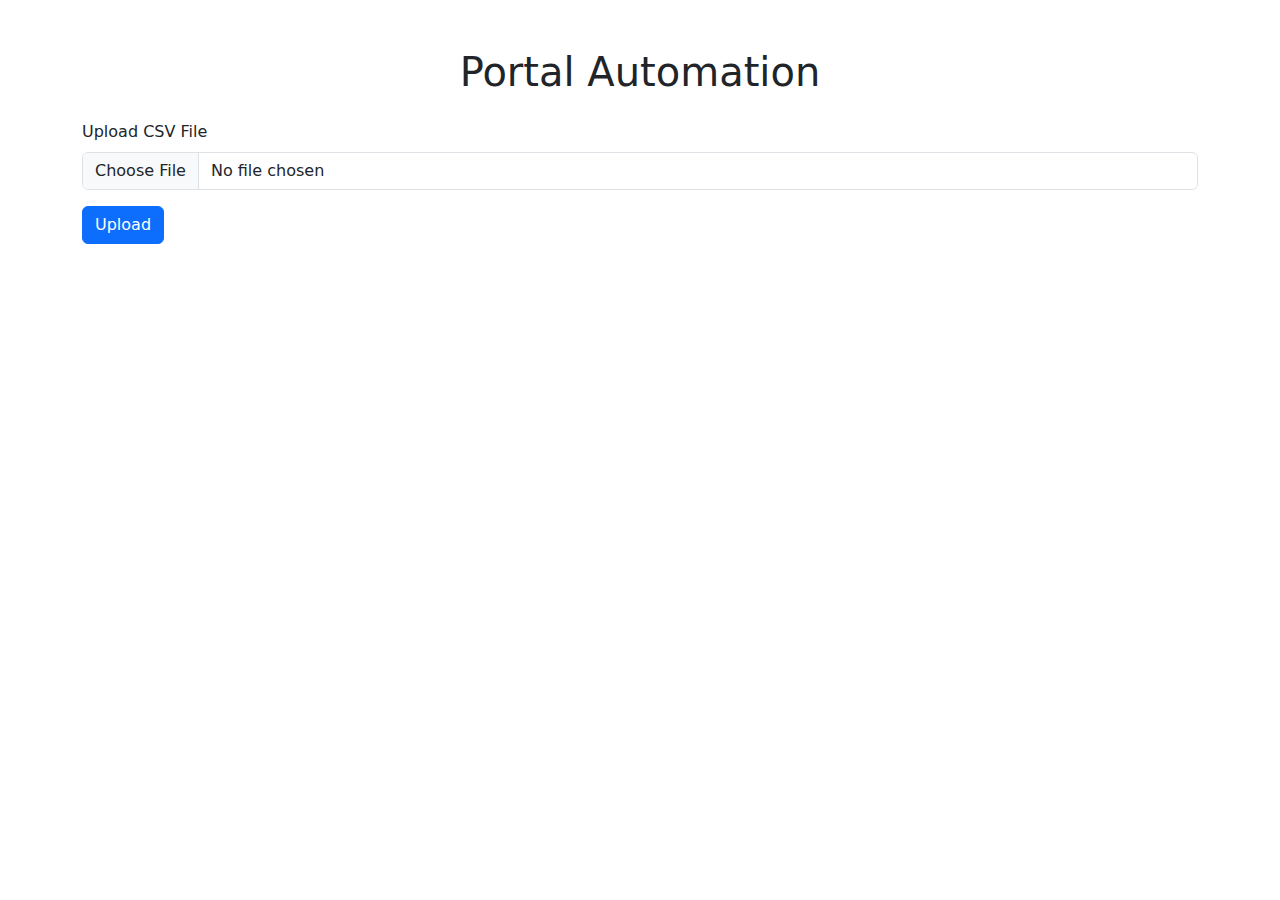
<file: templates/index.html>
<!DOCTYPE html>
<html lang="en">
<head>
    <meta charset="UTF-8">
    <meta name="viewport" content="width=device-width, initial-scale=1.0">
    <title>Portal Automation</title>
    <link rel="stylesheet" href="https://cdn.jsdelivr.net/npm/bootstrap@5.3.0/dist/css/bootstrap.min.css">
</head>
<body>
    <div class="container mt-5">
        <h1 class="text-center">Portal Automation</h1>
        <form action="/upload" method="post" enctype="multipart/form-data" class="mt-4">
            <div class="mb-3">
                <label for="file" class="form-label">Upload CSV File</label>
                <input type="file" class="form-control" id="file" name="file" required>
            </div>
            <button type="submit" class="btn btn-primary">Upload</button>
        </form>
    </div>
</body>
</html>
</file>
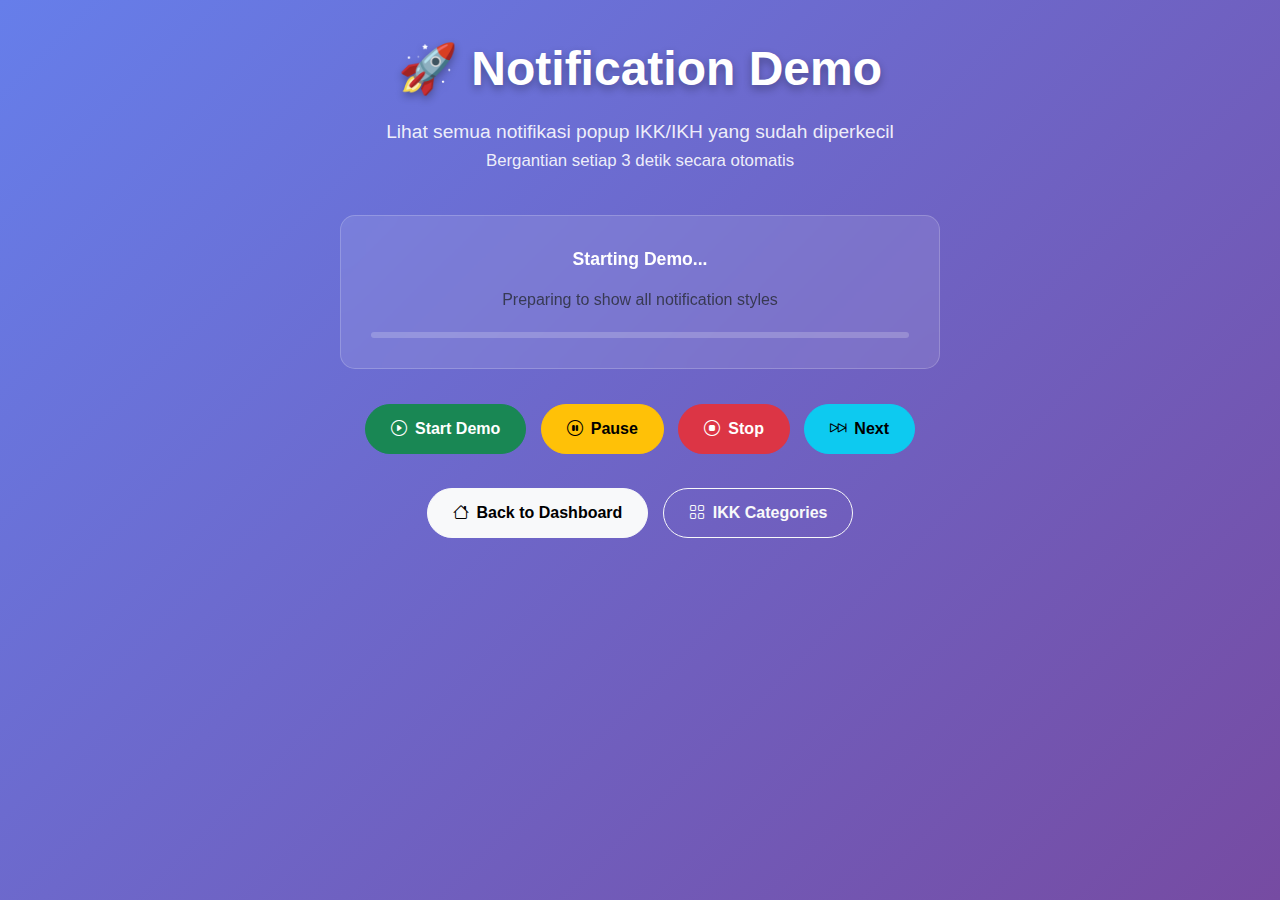
<file: templates/notification_demo.html>
<!DOCTYPE html>
<html lang="en">
<head>
    <meta charset="UTF-8">
    <meta name="viewport" content="width=device-width, initial-scale=1.0">
    <title>Notification Demo - IKK/IKH Automation</title>
    <link rel="stylesheet" href="https://cdn.jsdelivr.net/npm/bootstrap@5.3.0/dist/css/bootstrap.min.css">
    <link rel="stylesheet" href="https://cdn.jsdelivr.net/npm/bootstrap-icons@1.10.0/font/bootstrap-icons.css">
    <style>
        body {
            background: linear-gradient(135deg, #667eea 0%, #764ba2 100%);
            min-height: 100vh;
            font-family: 'Arial', sans-serif;
        }
        
        .demo-container {
            padding: 40px 20px;
            text-align: center;
        }
        
        .demo-title {
            color: white;
            font-size: 3rem;
            font-weight: 700;
            margin-bottom: 20px;
            text-shadow: 0 4px 8px rgba(0,0,0,0.3);
        }
        
        .demo-subtitle {
            color: rgba(255,255,255,0.9);
            font-size: 1.2rem;
            margin-bottom: 40px;
            font-weight: 300;
        }
        
        .current-notification {
            background: rgba(255,255,255,0.1);
            border-radius: 15px;
            padding: 30px;
            margin: 20px auto;
            max-width: 600px;
            backdrop-filter: blur(10px);
            border: 1px solid rgba(255,255,255,0.2);
        }
        
        .notification-info {
            color: white;
            font-size: 1.1rem;
            margin-bottom: 15px;
        }
        
        .progress-bar-custom {
            height: 6px;
            background: rgba(255,255,255,0.2);
            border-radius: 3px;
            overflow: hidden;
            margin-top: 20px;
        }
        
        .progress-fill {
            height: 100%;
            background: linear-gradient(90deg, #28a745, #20c997);
            width: 0%;
            transition: width 0.1s linear;
            border-radius: 3px;
        }
        
        .controls {
            margin-top: 30px;
        }
        
        .btn-demo {
            margin: 5px;
            padding: 12px 25px;
            border-radius: 25px;
            font-weight: 600;
            text-decoration: none;
            transition: all 0.3s ease;
        }
        
        .btn-demo:hover {
            transform: translateY(-2px);
            box-shadow: 0 5px 15px rgba(0,0,0,0.2);
        }
        
        /* Notification Styles */
        @keyframes slideIn {
            from { transform: translate(-50%, -60%); opacity: 0; scale: 0.8; }
            to { transform: translate(-50%, -50%); opacity: 1; scale: 1; }
        }
        
        @keyframes slideOut {
            from { transform: translate(-50%, -50%); opacity: 1; scale: 1; }
            to { transform: translate(-50%, -60%); opacity: 0; scale: 0.8; }
        }
        
        .simple-notification {
            position: fixed;
            top: 50%;
            left: 50%;
            transform: translate(-50%, -50%);
            z-index: 9999;
            min-width: 250px;
            max-width: 350px;
            padding: 15px 20px;
            border-radius: 10px;
            color: white;
            font-weight: 600;
            font-size: 14px;
            box-shadow: 0 10px 20px rgba(0,0,0,0.3);
            animation: slideIn 0.5s ease-out;
            backdrop-filter: blur(10px);
            border: 2px solid rgba(255,255,255,0.2);
        }
        
        /* IKK API - Fire Theme */
        .notification-fire {
            background: linear-gradient(135deg, #dc3545 0%, #fd7e14 100%);
            box-shadow: 0 10px 20px rgba(220, 53, 69, 0.4);
        }
        
        /* IKK Ketinggian - Height Theme */
        .notification-height {
            background: linear-gradient(135deg, #6f42c1 0%, #007bff 100%);
            box-shadow: 0 10px 20px rgba(111, 66, 193, 0.4);
        }
        
        /* IKK Ruang Terbatas - Confined Space Theme */
        .notification-confined {
            background: linear-gradient(135deg, #ffc107 0%, #fd7e14 100%);
            box-shadow: 0 10px 20px rgba(255, 193, 7, 0.4);
        }
        
        /* IKH - General Theme */
        .notification-ikh {
            background: linear-gradient(135deg, #007bff 0%, #6610f2 100%);
            box-shadow: 0 10px 20px rgba(0, 123, 255, 0.4);
        }
        
        /* Error Theme */
        .notification-error {
            background: linear-gradient(135deg, #dc3545 0%, #fd7e14 100%);
            box-shadow: 0 10px 20px rgba(220, 53, 69, 0.4);
        }
        
        .notification-close {
            background: none;
            border: none;
            color: white;
            font-size: 12px;
            cursor: pointer;
            padding: 0;
            margin-left: 8px;
            opacity: 0.7;
        }
        
        .notification-close:hover {
            opacity: 1;
        }
    </style>
</head>
<body>
    <div class="demo-container">
        <h1 class="demo-title">🚀 Notification Demo</h1>
        <p class="demo-subtitle">
            Lihat semua notifikasi popup IKK/IKH yang sudah diperkecil<br>
            <small>Bergantian setiap 3 detik secara otomatis</small>
        </p>
        
        <div class="current-notification">
            <div class="notification-info">
                <strong id="currentNotificationName">Starting Demo...</strong>
            </div>
            <div class="text-muted">
                <span id="currentDescription">Preparing to show all notification styles</span>
            </div>
            <div class="progress-bar-custom">
                <div class="progress-fill" id="progressBar"></div>
            </div>
        </div>
        
        <div class="controls">
            <button class="btn btn-success btn-demo" onclick="startDemo()">
                <i class="bi bi-play-circle me-2"></i>Start Demo
            </button>
            <button class="btn btn-warning btn-demo" onclick="pauseDemo()">
                <i class="bi bi-pause-circle me-2"></i>Pause
            </button>
            <button class="btn btn-danger btn-demo" onclick="stopDemo()">
                <i class="bi bi-stop-circle me-2"></i>Stop
            </button>
            <button class="btn btn-info btn-demo" onclick="nextNotification()">
                <i class="bi bi-skip-forward me-2"></i>Next
            </button>
        </div>
        
        <div class="mt-4">
            <a href="/" class="btn btn-light btn-demo">
                <i class="bi bi-house me-2"></i>Back to Dashboard
            </a>
            <a href="/ikk" class="btn btn-outline-light btn-demo">
                <i class="bi bi-grid me-2"></i>IKK Categories
            </a>
        </div>
    </div>

    <script src="https://cdn.jsdelivr.net/npm/bootstrap@5.3.0/dist/js/bootstrap.bundle.min.js"></script>
    <script>
        let demoInterval;
        let progressInterval;
        let currentIndex = 0;
        let isRunning = false;
        
        const notifications = [
            {
                name: "IKK API - Fire Success",
                description: "Hot work automation completed successfully",
                type: "fire",
                content: `
                    <div class="text-center">
                        <div class="mb-2">
                            <i class="bi bi-fire" style="font-size: 2rem; color: #ffffff; text-shadow: 0 0 10px rgba(255,255,255,0.5);"></i>
                        </div>
                        <div class="mb-1">
                            <h4 class="mb-1" style="font-size: 1.2rem; font-weight: 700; text-shadow: 0 1px 2px rgba(0,0,0,0.3);">
                                🔥 IKK-API COMPLETED! 🔥
                            </h4>
                        </div>
                        <div class="mb-2" style="font-size: 0.85rem; opacity: 0.95;">
                            <div class="mb-1">⚡ Hot work automation finished!</div>
                            <div style="font-size: 0.75rem; opacity: 0.8;">All permits ready 🔥</div>
                        </div>
                        <button class="btn btn-light btn-sm px-3" onclick="closeCurrentNotification()" style="border-radius: 15px; font-weight: 600; font-size: 0.8rem;">
                            <i class="bi bi-fire me-1"></i>Great!
                        </button>
                    </div>
                `
            },
            {
                name: "IKK Ketinggian - Height Success",
                description: "Height work automation completed successfully",
                type: "height",
                content: `
                    <div class="text-center">
                        <div class="mb-2">
                            <i class="bi bi-building" style="font-size: 2rem; color: #ffffff; text-shadow: 0 0 10px rgba(255,255,255,0.5);"></i>
                        </div>
                        <div class="mb-1">
                            <h4 class="mb-1" style="font-size: 1.2rem; font-weight: 700; text-shadow: 0 1px 2px rgba(0,0,0,0.3);">
                                🏗️ IKK-IK COMPLETED! 🏗️
                            </h4>
                        </div>
                        <div class="mb-2" style="font-size: 0.85rem; opacity: 0.95;">
                            <div class="mb-1">⚡ Height work automation finished!</div>
                            <div style="font-size: 0.75rem; opacity: 0.8;">All permits ready 🏗️</div>
                        </div>
                        <button class="btn btn-light btn-sm px-3" onclick="closeCurrentNotification()" style="border-radius: 15px; font-weight: 600; font-size: 0.8rem;">
                            <i class="bi bi-building me-1"></i>Great!
                        </button>
                    </div>
                `
            },
            {
                name: "IKK Ruang Terbatas - Confined Space Success",
                description: "Confined space automation completed successfully",
                type: "confined",
                content: `
                    <div class="text-center">
                        <div class="mb-2">
                            <i class="bi bi-box" style="font-size: 2rem; color: #ffffff; text-shadow: 0 0 10px rgba(255,255,255,0.5);"></i>
                        </div>
                        <div class="mb-1">
                            <h4 class="mb-1" style="font-size: 1.2rem; font-weight: 700; text-shadow: 0 1px 2px rgba(0,0,0,0.3);">
                                📦 IKK-IR COMPLETED! 📦
                            </h4>
                        </div>
                        <div class="mb-2" style="font-size: 0.85rem; opacity: 0.95;">
                            <div class="mb-1">⚡ Confined space automation finished!</div>
                            <div style="font-size: 0.75rem; opacity: 0.8;">All permits ready 🔒</div>
                        </div>
                        <button class="btn btn-light btn-sm px-3" onclick="closeCurrentNotification()" style="border-radius: 15px; font-weight: 600; font-size: 0.8rem;">
                            <i class="bi bi-box me-1"></i>Great!
                        </button>
                    </div>
                `
            },
            {
                name: "IKH - General Success",
                description: "IKH automation completed successfully",
                type: "ikh",
                content: `
                    <div class="text-center">
                        <div class="mb-2">
                            <i class="bi bi-patch-check-fill" style="font-size: 2rem; color: #ffffff; text-shadow: 0 0 10px rgba(0,123,255,0.5);"></i>
                        </div>
                        <div class="mb-1">
                            <h4 class="mb-1" style="font-size: 1.1rem; font-weight: 700; text-shadow: 0 1px 2px rgba(0,0,0,0.2);">
                                ✅ IKH Completed!
                            </h4>
                            <div style="font-size: 0.9rem; font-weight: 600; color: #e3f0ff;">✅ Success!</div>
                        </div>
                        <button class="btn btn-light btn-sm px-3" onclick="closeCurrentNotification()" style="border-radius: 15px; font-weight: 600; font-size: 0.8rem;">
                            <i class="bi bi-x-lg me-1"></i>Dismiss
                        </button>
                    </div>
                `
            },
            {
                name: "Error Notification",
                description: "Example of error notification style",
                type: "error",
                content: `
                    <div class="text-center">
                        <div class="mb-2">
                            <i class="bi bi-exclamation-triangle-fill" style="font-size: 2rem; color: #ffffff; text-shadow: 0 0 10px rgba(255,255,255,0.5);"></i>
                        </div>
                        <div class="mb-1">
                            <h4 class="mb-1" style="font-size: 1.1rem; font-weight: 700; text-shadow: 0 1px 2px rgba(0,0,0,0.3);">
                                ⚠️ Process Failed ⚠️
                            </h4>
                        </div>
                        <div class="mb-2" style="font-size: 0.8rem; opacity: 0.95;">
                            <div class="mb-1">❌ Automation process error</div>
                            <div style="font-size: 0.75rem; opacity: 0.8;">Check log for details</div>
                        </div>
                        <button class="btn btn-light btn-sm px-3" onclick="closeCurrentNotification()" style="border-radius: 15px; font-weight: 600; font-size: 0.8rem;">
                            <i class="bi bi-exclamation-triangle me-1"></i>Check Log
                        </button>
                    </div>
                `
            }
        ];
        
        function updateProgress(progress) {
            const progressBar = document.getElementById('progressBar');
            progressBar.style.width = progress + '%';
        }
        
        function showNotification(notification) {
            // Remove any existing notification
            const existing = document.querySelector('.simple-notification');
            if (existing) {
                existing.remove();
            }
            
            // Create new notification
            const notificationElement = document.createElement('div');
            notificationElement.className = `simple-notification notification-${notification.type}`;
            notificationElement.innerHTML = notification.content;
            
            document.body.appendChild(notificationElement);
            
            // Update info panel
            document.getElementById('currentNotificationName').textContent = notification.name;
            document.getElementById('currentDescription').textContent = notification.description;
        }
        
        function closeCurrentNotification() {
            const notification = document.querySelector('.simple-notification');
            if (notification) {
                notification.style.animation = 'slideOut 0.3s ease-in';
                setTimeout(() => {
                    if (notification.parentNode) {
                        notification.remove();
                    }
                }, 300);
            }
        }
        
        function nextNotification() {
            if (notifications.length === 0) return;
            
            currentIndex = (currentIndex + 1) % notifications.length;
            showNotification(notifications[currentIndex]);
            updateProgress(0);
        }
        
        function startDemo() {
            if (isRunning) return;
            
            isRunning = true;
            currentIndex = 0;
            showNotification(notifications[currentIndex]);
            
            let progress = 0;
            updateProgress(0);
            
            // Progress bar animation
            progressInterval = setInterval(() => {
                progress += (100 / 30); // 30 steps in 3 seconds (100ms each)
                if (progress >= 100) {
                    progress = 0;
                    nextNotification();
                }
                updateProgress(progress);
            }, 100);
            
            // Auto-cycle every 3 seconds
            demoInterval = setInterval(() => {
                nextNotification();
            }, 3000);
        }
        
        function pauseDemo() {
            isRunning = false;
            if (demoInterval) {
                clearInterval(demoInterval);
                demoInterval = null;
            }
            if (progressInterval) {
                clearInterval(progressInterval);
                progressInterval = null;
            }
        }
        
        function stopDemo() {
            pauseDemo();
            closeCurrentNotification();
            currentIndex = 0;
            updateProgress(0);
            document.getElementById('currentNotificationName').textContent = 'Demo Stopped';
            document.getElementById('currentDescription').textContent = 'Click Start Demo to begin again';
        }
        
        // Auto-start demo when page loads
        document.addEventListener('DOMContentLoaded', function() {
            setTimeout(() => {
                startDemo();
            }, 1000);
        });
        
        // Cleanup on page unload
        window.addEventListener('beforeunload', function() {
            stopDemo();
        });
    </script>
</body>
</html>
</file>
